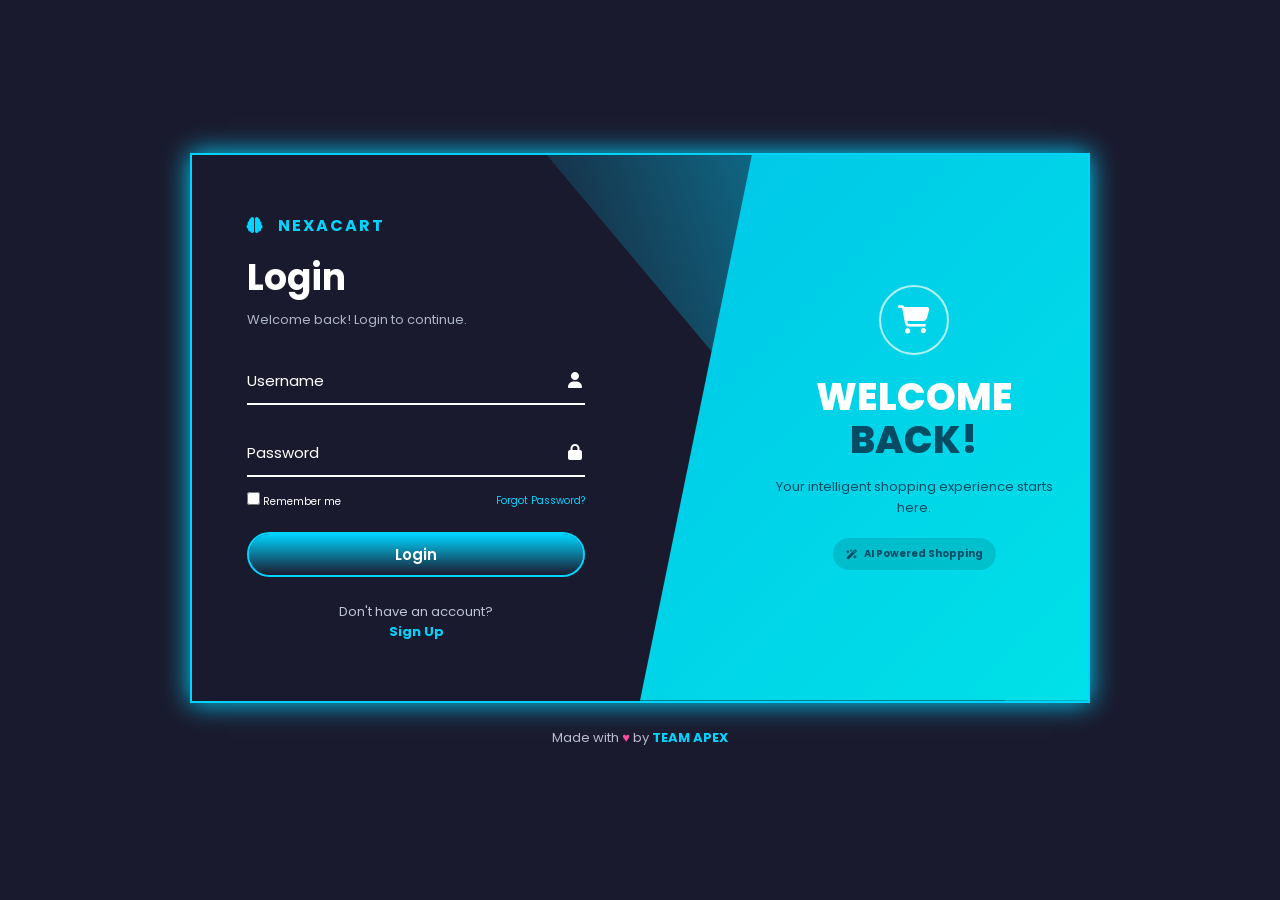
<file: login.html>
<!DOCTYPE html>
<html lang="en">

<head>
    <meta charset="UTF-8">
    <meta name="viewport" content="width=device-width, initial-scale=1.0">

    <title>NexaCart | Login</title>

    <!-- CSS -->
    <link rel="stylesheet" href="login.css">

    <!-- Font Awesome -->
    <link rel="stylesheet"
        href="https://cdnjs.cloudflare.com/ajax/libs/font-awesome/6.5.2/css/all.min.css">
</head>

<body>

    <div class="page">

        <!-- ================= AUTH WRAPPER ================= -->

        <div class="auth-wrapper" id="authWrapper">

            <!-- ================= BACK TO HOME ================= -->

            


            <!-- ================= BACKGROUND SHAPES ================= -->

            <div class="background-shape"></div>
            <div class="secondary-shape"></div>


            <!-- ================= LOGIN FORM ================= -->

            <div class="credentials-panel signin">

                <div class="form-content">

                    <div class="brand slide-element">
                        <i class="fa-solid fa-brain"></i>
                        NEXACART
                    </div>

                    <h2 class="slide-element">
                        Login
                    </h2>

                    <p class="description slide-element">
                        Welcome back! Login to continue.
                    </p>


                    <form id="loginForm">

                        <!-- Username -->

                        <div class="field-wrapper slide-element">

                            <input
                                type="text"
                                id="loginUsername"
                                required
                            >

                            <label>Username</label>

                            <i class="fa-solid fa-user"></i>

                        </div>


                        <!-- Password -->

                        <div class="field-wrapper slide-element">

                            <input
                                type="password"
                                id="loginPassword"
                                required
                            >

                            <label>Password</label>

                            <i class="fa-solid fa-lock"></i>

                        </div>


                        <!-- Options -->

                        <div class="options slide-element">

                            <label>
                                <input type="checkbox">
                                Remember me
                            </label>

                            <a href="#">
                                Forgot Password?
                            </a>

                        </div>


                        <!-- Login Button -->

                        <div class="field-wrapper slide-element">

                            <button
                                class="submit-button"
                                type="submit"
                            >
                                <span>Login</span>
                            </button>

                        </div>


                        <!-- Register Switch -->

                        <div class="switch-link slide-element">

                            <p>
                                Don't have an account?
                                <br>

                                <a href="#" id="registerTrigger">
                                    Sign Up
                                </a>
                            </p>

                        </div>

                    </form>

                </div>

            </div>


            <!-- ================= LOGIN WELCOME ================= -->

            <div class="welcome-section signin">

                <div class="welcome-content">

                    <div class="welcome-icon slide-element">
                        <i class="fa-solid fa-cart-shopping"></i>
                    </div>

                    <h2 class="slide-element">
                        WELCOME<br>
                        <span>BACK!</span>
                    </h2>

                    <p class="slide-element">
                        Your intelligent shopping
                        experience starts here.
                    </p>

                    <div class="ai-badge slide-element">
                        <i class="fa-solid fa-wand-magic-sparkles"></i>
                        AI Powered Shopping
                    </div>

                </div>

            </div>


            <!-- ================= REGISTER FORM ================= -->

            <div class="credentials-panel signup">

                <div class="form-content">

                    <div class="brand slide-element">
                        <i class="fa-solid fa-brain"></i>
                        NEXACART
                    </div>

                    <h2 class="slide-element">
                        Register
                    </h2>

                    <p class="description slide-element">
                        Create your NexaCart account.
                    </p>


                    <form id="registerForm">

                        <!-- Username -->

                        <div class="field-wrapper slide-element">

                            <input
                                type="text"
                                id="registerUsername"
                                required
                            >

                            <label>Username</label>

                            <i class="fa-solid fa-user"></i>

                        </div>


                        <!-- Email -->

                        <div class="field-wrapper slide-element">

                            <input
                                type="email"
                                id="registerEmail"
                                required
                            >

                            <label>Email</label>

                            <i class="fa-solid fa-envelope"></i>

                        </div>


                        <!-- Phone -->

                        <div class="field-wrapper slide-element">

                            <input
                                type="tel"
                                id="registerPhone"
                                required
                            >

                            <label>Phone Number</label>

                            <i class="fa-solid fa-phone"></i>

                        </div>


                        <!-- Password -->

                        <div class="field-wrapper slide-element">

                            <input
                                type="password"
                                id="registerPassword"
                                required
                            >

                            <label>Password</label>

                            <i class="fa-solid fa-lock"></i>

                        </div>


                        <!-- Register Button -->

                        <div class="field-wrapper slide-element">

                            <button
                                class="submit-button"
                                type="submit"
                            >
                                <span>Register</span>
                                <i class="fa-solid fa-user-plus"></i>
                            </button>

                        </div>


                        <!-- Login Switch -->

                        <div class="switch-link slide-element">

                            <p>
                                Already have an account?
                                <br>

                                <a href="#" id="loginTrigger">
                                    Sign In
                                </a>
                            </p>

                        </div>

                    </form>

                </div>

            </div>


            <!-- ================= REGISTER WELCOME ================= -->

            <div class="welcome-section signup">

                <div class="welcome-content">

                    <div class="welcome-icon slide-element">
                        <i class="fa-solid fa-robot"></i>
                    </div>

                    <h2 class="slide-element">
                        JOIN<br>
                        <span>NEXACART!</span>
                    </h2>

                    <p class="slide-element">
                        Discover products with
                        intelligent recommendations.
                    </p>

                    <div class="ai-badge slide-element">
                        <i class="fa-solid fa-microchip"></i>
                        AI Powered Shopping
                    </div>

                </div>

            </div>

        </div>


        <!-- ================= FOOTER ================= -->

        <div class="footer">

            Made with
            <span>♥</span>
            by
            <b>TEAM APEX</b>

        </div>

    </div>


    <!-- ================= JAVASCRIPT ================= -->

    <script src="login.js"></script>

</body>

</html>
</file>
<file: login.css>
@import url(
    'https://fonts.googleapis.com/css2?family=Poppins:wght@300;400;500;600;700;800&display=swap'
);


/* ================= RESET ================= */

* {
    margin: 0;
    padding: 0;
    box-sizing: border-box;
    font-family: "Poppins", sans-serif;
}


body {

    min-height: 100vh;

    display: flex;
    justify-content: center;
    align-items: center;

    background: #1a1a2e;

    color: #fff;

    padding: 20px;

}


/* ================= PAGE ================= */

.page {

    width: 100%;

    display: flex;

    flex-direction: column;

    justify-content: center;

    align-items: center;

}


/* ================= AUTH WRAPPER ================= */

.auth-wrapper {

    position: relative;

    width: 100%;

    max-width: 900px;

    height: 550px;

    border: 2px solid #00d4ff;

    box-shadow:
        0 0 25px #00d4ff;

    overflow: hidden;

    background: #1a1a2e;

}


/* ================= FORMS ================= */

.credentials-panel {

    position: absolute;

    top: 0;

    width: 50%;

    height: 100%;

    display: flex;

    justify-content: center;

    align-items: center;

    z-index: 10;

}


.credentials-panel.signin {

    left: 0;

    padding: 40px 55px;

}


.credentials-panel.signup {

    right: 0;

    padding: 40px 55px;

}


/* ================= FORM CONTENT ================= */

.form-content {

    width: 100%;

    max-width: 350px;

}


.brand {

    color: #00d4ff;

    font-size: 16px;

    font-weight: 700;

    letter-spacing: 2px;

    margin-bottom: 12px;

}


.brand i {

    margin-right: 8px;

}


.credentials-panel h2 {

    font-size: 36px;

    margin-bottom: 5px;

}


.description {

    color: #aeb4ca;

    font-size: 13px;

    margin-bottom: 25px;

}


/* ================= INPUT ================= */

.field-wrapper {

    position: relative;

    width: 100%;

    height: 50px;

    margin-top: 22px;

}


.field-wrapper input {

    width: 100%;

    height: 100%;

    background: transparent;

    border: none;

    outline: none;

    border-bottom: 2px solid #fff;

    color: #fff;

    font-size: 15px;

    font-weight: 500;

    padding-right: 30px;

    transition: .3s;

}


.field-wrapper input:focus {

    border-bottom-color: #00d4ff;

}


.field-wrapper label {

    position: absolute;

    left: 0;

    top: 50%;

    transform: translateY(-50%);

    color: #fff;

    font-size: 15px;

    pointer-events: none;

    transition: .3s;

}


.field-wrapper input:focus ~ label,
.field-wrapper input:valid ~ label {

    top: -5px;

    color: #00d4ff;

    font-size: 11px;

}


.field-wrapper i {

    position: absolute;

    right: 3px;

    top: 50%;

    transform: translateY(-50%);

    color: #fff;

}


.field-wrapper input:focus ~ i {

    color: #00d4ff;

}


/* ================= OPTIONS ================= */

.options {

    display: flex;

    justify-content: space-between;

    align-items: center;

    font-size: 10px;

    margin-top: 15px;

}


.options a {

    color: #00d4ff;

    text-decoration: none;

}


.options input {

    accent-color: #00d4ff;

}


/* ================= BUTTON ================= */

.submit-button {
    
        position: relative;

    width: 100%;

    height: 45px;

    border-radius: 40px;

    border: 2px solid #00d4ff;

    background: transparent;

    color: #fff;

    font-size: 15px;

    font-weight: 600;

    cursor: pointer;

    overflow: hidden;

    transition: .3s;

}
    .submit-button:hover {
        
        transform: translateY(-2px);
        box-shadow:
            0 0 25px rgba(0, 225, 255, 0.8);
        }


.submit-button i {

    position: relative;

    margin-left: 8px;

    color: #fff;

}


.submit-button::before {

    content: "";

    position: absolute;

    left: 0;

    top: -100%;

    width: 100%;

    height: 300%;

    background:
        linear-gradient(
            #1a1a2e,
            #00d4ff,
            #1a1a2e,
            #00d4ff
        );

    z-index: -1;

    transition: .5s;

}


.submit-button:hover::before {

    top: 0;

}


.submit-button:hover {

    box-shadow:
        0 0 15px #00d4ff;

}


/* ================= SWITCH ================= */

.switch-link {

    text-align: center;

    margin-top: 20px;

    font-size: 13px;

    color: #bfc4d5;

}


.switch-link a {

    color: #00d4ff;

    font-weight: 700;

    text-decoration: none;

    cursor: pointer;

}


.switch-link a:hover {

    text-decoration: underline;

}


/* ================= WELCOME ================= */

.welcome-section {

    position: absolute;

    top: 0;

    width: 50%;

    height: 100%;

    display: flex;

    justify-content: center;

    align-items: center;

    text-align: center;

    z-index: 5;

}


.welcome-section.signin {

    right: 0;

    padding-left: 100px;

    background:
        linear-gradient(
            135deg,
            #00c6e8,
            #00e1e8
        );

    clip-path:
        polygon(
            25% 0,
            100% 0,
            100% 100%,
            0 100%
        );

}


.welcome-section.signup {

    left: 0;

    padding-right: 100px;

    background:
        linear-gradient(
            135deg,
            #00c6e8,
            #00e1e8
        );

    clip-path:
        polygon(
            0 0,
            75% 0,
            100% 100%,
            0 100%
        );

    opacity: 0;

    visibility: hidden;

    transform: translateX(-100%);

    transition: .8s ease;

}


/* ================= WELCOME CONTENT ================= */

.welcome-content {

    max-width: 300px;

}


.welcome-icon {

    width: 70px;

    height: 70px;

    border-radius: 50%;

    display: flex;

    justify-content: center;

    align-items: center;

    margin: 0 auto 20px;

    border: 2px solid rgba(255,255,255,.7);

    font-size: 28px;

}


.welcome-section h2 {

    font-size: 38px;

    line-height: 1.15;

    font-weight: 800;

}


.welcome-section h2 span {

    color: #064c65;

}


.welcome-section p {

    margin-top: 15px;

    color: #064c65;

    font-size: 13px;

    line-height: 1.6;

}


.ai-badge {

    display: inline-flex;

    align-items: center;

    gap: 7px;

    margin-top: 20px;

    padding: 8px 13px;

    border-radius: 20px;

    background: rgba(0,0,0,.12);

    color: #064c65;

    font-size: 10px;

    font-weight: 700;

}


/* ================= BACKGROUND SHAPE ================= */

.background-shape {

    position: absolute;

    right: 0;

    top: -5px;

    width: 850px;

    height: 650px;

    background:
        linear-gradient(
            45deg,
            #1a1a2e,
            #00d4ff
        );

    transform:
        rotate(10deg)
        skewY(40deg);

    transform-origin: bottom right;

    transition: 1.2s ease;

    z-index: 2;

}


.secondary-shape {

    position: absolute;

    left: 250px;

    top: 100%;

    width: 850px;

    height: 700px;

    background: #1a1a2e;

    border-top: 3px solid #00d4ff;

    transform: rotate(0deg);

    transition: 1.2s ease;

    z-index: 3;

}


/* ================= REGISTER MODE ================= */

.auth-wrapper.toggled .background-shape {

    transform:
        rotate(0deg)
        skewY(0deg);

}


.auth-wrapper.toggled .secondary-shape {

    transform:
        rotate(-10deg)
        skewY(-40deg);

}


.auth-wrapper.toggled .signin {

    opacity: 0;

    visibility: hidden;

    transform: translateX(-100%);

    transition: .7s ease;

}


.auth-wrapper.toggled .welcome-section.signin {

    transform: translateX(100%);

}


.auth-wrapper.toggled .credentials-panel.signup {

    opacity: 1;

    visibility: visible;

    transform: translateX(0);

}


.credentials-panel.signup {

    opacity: 0;

    visibility: hidden;

    transform: translateX(100%);

    transition: .7s ease;

}


.auth-wrapper.toggled .welcome-section.signup {

    opacity: 1;

    visibility: visible;

    transform: translateX(0);

}


/* ================= FOOTER ================= */

.footer {

    margin-top: 25px;

    color: #b9bdce;

    font-size: 13px;

}


.footer span {

    color: #ff4f9a;

}


.footer b {

    color: #00d4ff;

}


/* ================= MOBILE ================= */

@media (max-width: 768px) {

    body {

        padding: 10px;

    }


    .auth-wrapper {

        height: 570px;

        max-width: 500px;

    }


    .welcome-section {

        display: none;

    }


    .credentials-panel {

        width: 100%;

        padding: 40px 30px !important;

    }


    .background-shape,
    .secondary-shape {

        display: none;

    }


    .credentials-panel.signup {

        transform: translateX(100%);

    }


    .auth-wrapper.toggled .credentials-panel.signup {

        transform: translateX(0);

    }


    .auth-wrapper.toggled .credentials-panel.signin {

        transform: translateX(-100%);

    }

}
</file>
